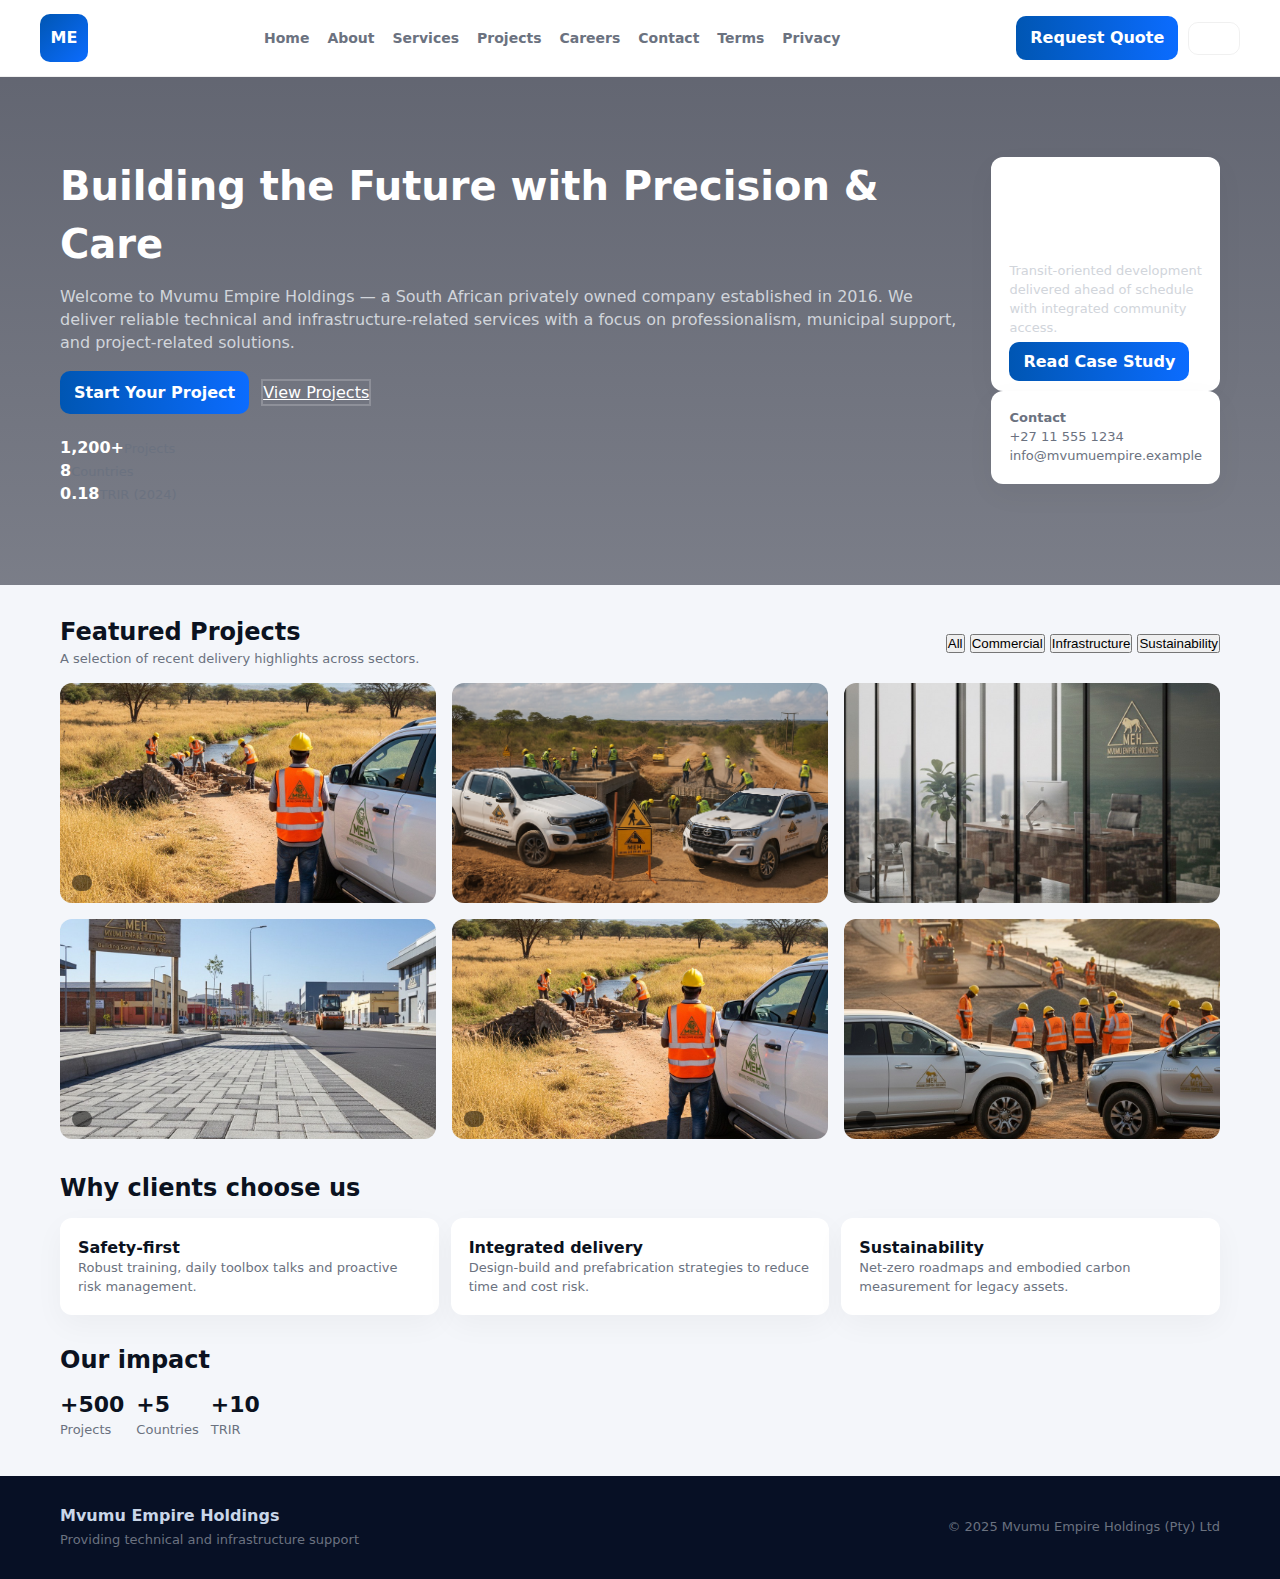
<file: index.html>
<!doctype html>
<html lang="en">
<head>
<meta charset="utf-8"/>
<meta name="viewport" content="width=device-width,initial-scale=1"/>
<title>Mvumu Empire Holdings — Home</title>
<link rel="stylesheet" href="style.css">
</head>
<body>
<header>
  <div class="container nav">
    <a class="brand" href="index.html"><div class="logo">ME</div></a>
    <nav>
      <button class="hamburger" onclick="toggleMenu()" aria-label="Open menu">☰</button>
      <ul>
        <li><a href="index.html" class="active">Home</a></li>
        <li><a href="about.html">About</a></li>
        <li><a href="services.html">Services</a></li>
        <li><a href="projects.html">Projects</a></li>
        
        <li><a href="careers.html">Careers</a></li>
        
        <li><a href="contact.html">Contact</a></li>
        <li><a href="terms.html">Terms</a></li>
        <li><a href="privacy.html">Privacy</a></li>
      </ul>
    </nav>
    <div style="display:flex;gap:10px;align-items:center">
      <a class="cta" href="contact.html">Request Quote</a>
      <button id="theme-toggle" class="cta" style="background:transparent;border:1px solid rgba(0,0,0,0.06);padding:8px 10px">Dark</button>
    </div>
  </div>
</header>

<main>
  <section class="hero">
    <div class="container hero-inner">
      <div class="hero-left fade-in">
        <h1>Building the Future with Precision & Care</h1>
        <p>Welcome to Mvumu Empire Holdings — a South African privately owned company established in 2016. We deliver reliable technical and infrastructure-related services with a focus on professionalism, municipal support, and project-related solutions.</p>
        <div style="margin-top:16px;display:flex;gap:12px;align-items:center">
          <a class="btn cta" href="contact.html">Start Your Project</a>
          <a class="btn" href="projects.html" style="background:transparent;border:2px solid rgba(255,255,255,0.2);color:white">View Projects</a>
        </div>
        <div style="margin-top:22px" class="kpi-row">
          <div class="kpi"><strong>1,200+</strong><span class="small">Projects</span></div>
          <div class="kpi"><strong>8</strong><span class="small">Countries</span></div>
          <div class="kpi"><strong>0.18</strong><span class="small">TRIR (2024)</span></div>
        </div>
      </div>
      <aside style="width:360px" class="fade-in">
        <div class="card">
          <h3 style="margin-top:0">Featured — Riverside Transit Hub</h3>
          <p class="small">Transit-oriented development delivered ahead of schedule with integrated community access.</p>
          <div style="margin-top:12px"><a href="project-p1.html" class="cta">Read Case Study</a></div>
        </div>
        <div class="card small">
          <strong>Contact</strong><br>
          +27 11 555 1234<br>info@mvumuempire.example
        </div>
      </aside>
    </div>
  </section>

  <section class="container fade-in" style="margin-top:30px">
    <div style="display:flex;align-items:center;justify-content:space-between">
      <div>
        <h2 class="section-title">Featured Projects</h2>
        <p class="small">A selection of recent delivery highlights across sectors.</p>
      </div>
      <div class="filters">
        <button class="filter-btn active" data-filter="all">All</button>
        <button class="filter-btn" data-filter="commercial">Commercial</button>
        <button class="filter-btn" data-filter="infrastructure">Infrastructure</button>
        <button class="filter-btn" data-filter="sustainability">Sustainability</button>
      </div>
    </div>
    <div class="gallery" id="gallery">
      <div class="gallery-item" data-title="Harbor Bridge Replacement" data-desc="Full replacement of a 3-span maritime bridge with prefabricated spans.">
        <img src="images/bridge site.jpeg" alt="">
        <div class="gallery-caption"></div>
      </div>
      <div class="gallery-item" data-title="Centric Tower Redevelopment" data-desc="Adaptive reuse of a 28-story tower with seismic upgrades.">
        <img src="images/project 2.png" alt="">
        <div class="gallery-caption"></div>
      </div>
      <div class="gallery-item" data-title="GreenHub Solar Campus" data-desc="Net-zero campus with 12MW PV and microgrid controls.">
        <img src="images/office 1.jpeg" alt="">
        <div class="gallery-caption"></div>
      </div>
      <div class="gallery-item" data-title="Riverside Mixed-Use" data-desc="Phased retail & residential delivery with placemaking">
        <img src="images/project 3.jpeg" alt="">
        <div class="gallery-caption"></div>
      </div>
      <div class="gallery-item" data-title="Highway Interchange Upgrade" data-desc="Accelerated bridge construction and 24/7 traffic management">
        <img src="images/bridge site.jpeg" alt="">
        <div class="gallery-caption"></div>
      </div>
      <div class="gallery-item" data-title="Low-Carbon Retrofit" data-desc="Embodied carbon reduction and envelope upgrades">
        <img src="images/project 4.png" alt="">
        <div class="gallery-caption"></div>
      </div>
    </div>
  </section>

  <section class="container fade-in" style="margin-top:32px">
    <h2 class="section-title">Why clients choose us</h2>
    <div style="display:grid;grid-template-columns:repeat(3,1fr);gap:12px;margin-top:12px">
      <div class="card center">
        <strong>Safety-first</strong>
        <p class="small">Robust training, daily toolbox talks and proactive risk management.</p>
      </div>
      <div class="card center">
        <strong>Integrated delivery</strong>
        <p class="small">Design-build and prefabrication strategies to reduce time and cost risk.</p>
      </div>
      <div class="card center">
        <strong>Sustainability</strong>
        <p class="small">Net-zero roadmaps and embodied carbon measurement for legacy assets.</p>
      </div>
    </div>
  </section>

  <section class="container fade-in" style="margin-top:28px">
    <h2 class="section-title">Our impact</h2>
    <div style="display:flex;gap:12px;margin-top:12px;flex-wrap:wrap">
      <div class="stat">
        <div data-counter="1200" style="font-size:22px;font-weight:700">+500</div>
        <div class="small">Projects</div>
      </div>
      <div class="stat">
        <div data-counter="8" style="font-size:22px;font-weight:700">+5</div>
        <div class="small">Countries</div>
      </div>
      <div class="stat">
        <div data-counter="0.18" style="font-size:22px;font-weight:700">+10</div>
        <div class="small">TRIR</div>
      </div>
    </div>
  </section>
</main>

<!-- Modal -->
<div id="modal" class="modal" aria-hidden="true">
  <div class="modal-card"></div>
</div>

<footer>
  <div class="container" style="display:flex;justify-content:space-between;align-items:center">
    <div>
      <strong>Mvumu Empire Holdings</strong><br><span class="small">Providing technical and infrastructure support</span>
    </div>
    <div class="small">© 2025 Mvumu Empire Holdings (Pty) Ltd</div>
  </div>
</footer>

<script src="script.js"></script>
</body>
</html>
</file>
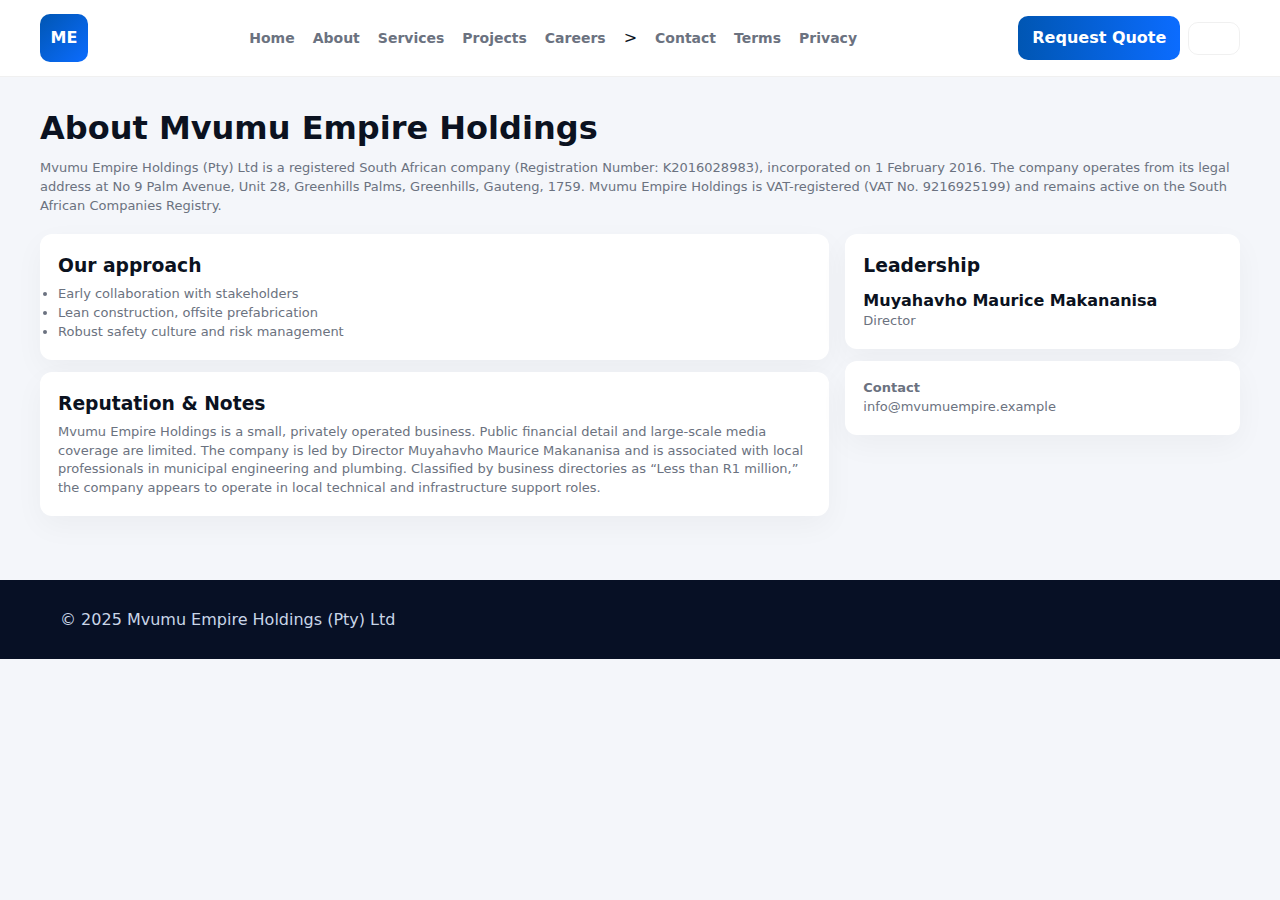
<file: about.html>
<!doctype html>
<html lang="en">
<head>
<meta charset="utf-8"/>
<meta name="viewport" content="width=device-width,initial-scale=1"/>
<title>About — Mvumu Empire Holdings</title>
<link rel="stylesheet" href="style.css">
</head>
<body>
<header>
  <div class="container nav">
    <a class="brand" href="index.html"><div class="logo">ME</div></a>
    <nav>
      <button class="hamburger" onclick="toggleMenu()">☰</button>
      <ul>
        <li><a href="index.html">Home</a></li>
        <li><a href="about.html" class="active">About</a></li>
        <li><a href="services.html">Services</a></li>
        <li><a href="projects.html">Projects</a></li>
       
        <li><a href="careers.html">Careers</a></li>
      >
        <li><a href="contact.html">Contact</a></li>
        <li><a href="terms.html">Terms</a></li>
        <li><a href="privacy.html">Privacy</a></li>
      </ul>
    </nav>
    <div style="display:flex;gap:8px;align-items:center">
      <a class="cta" href="contact.html">Request Quote</a>
      <button id="theme-toggle" class="cta" style="background:transparent;border:1px solid rgba(0,0,0,0.06);padding:8px 10px">Dark</button>
    </div>
  </div>
</header>

<main class="container" style="padding:28px 0">
  <h1>About Mvumu Empire Holdings</h1>
  <p class="small" style="margin-top:8px">
    Mvumu Empire Holdings (Pty) Ltd is a registered South African company (Registration Number: K2016028983), incorporated on 1 February 2016. The company operates from its legal address at No 9 Palm Avenue, Unit 28, Greenhills Palms, Greenhills, Gauteng, 1759. Mvumu Empire Holdings is VAT-registered (VAT No. 9216925199) and remains active on the South African Companies Registry.
  </p>

  <div style="display:grid;grid-template-columns:2fr 1fr;gap:16px;margin-top:18px">
    <div>
      <div class="card">
        <h3>Our approach</h3>
        <ul class="small">
          <li>Early collaboration with stakeholders</li>
          <li>Lean construction, offsite prefabrication</li>
          <li>Robust safety culture and risk management</li>
        </ul>
      </div>

      <div class="card" style="margin-top:12px">
        <h3>Reputation & Notes</h3>
        <p class="small">Mvumu Empire Holdings is a small, privately operated business. Public financial detail and large-scale media coverage are limited. The company is led by Director Muyahavho Maurice Makananisa and is associated with local professionals in municipal engineering and plumbing. Classified by business directories as “Less than R1 million,” the company appears to operate in local technical and infrastructure support roles.</p>
      </div>
    </div>

    <aside>
      <div class="card">
        <h3>Leadership</h3>
        <div style="margin-top:10px">
          <strong>Muyahavho Maurice Makananisa</strong><div class="small">Director</div>
        </div>
      </div>
      <div class="card small" style="margin-top:12px">
        <strong>Contact</strong><br>info@mvumuempire.example
      </div>
    </aside>
  </div>
</main>

<footer><div class="container">© 2025 Mvumu Empire Holdings (Pty) Ltd</div></footer>
<script src="script.js"></script>
</body>
</html>
</file>
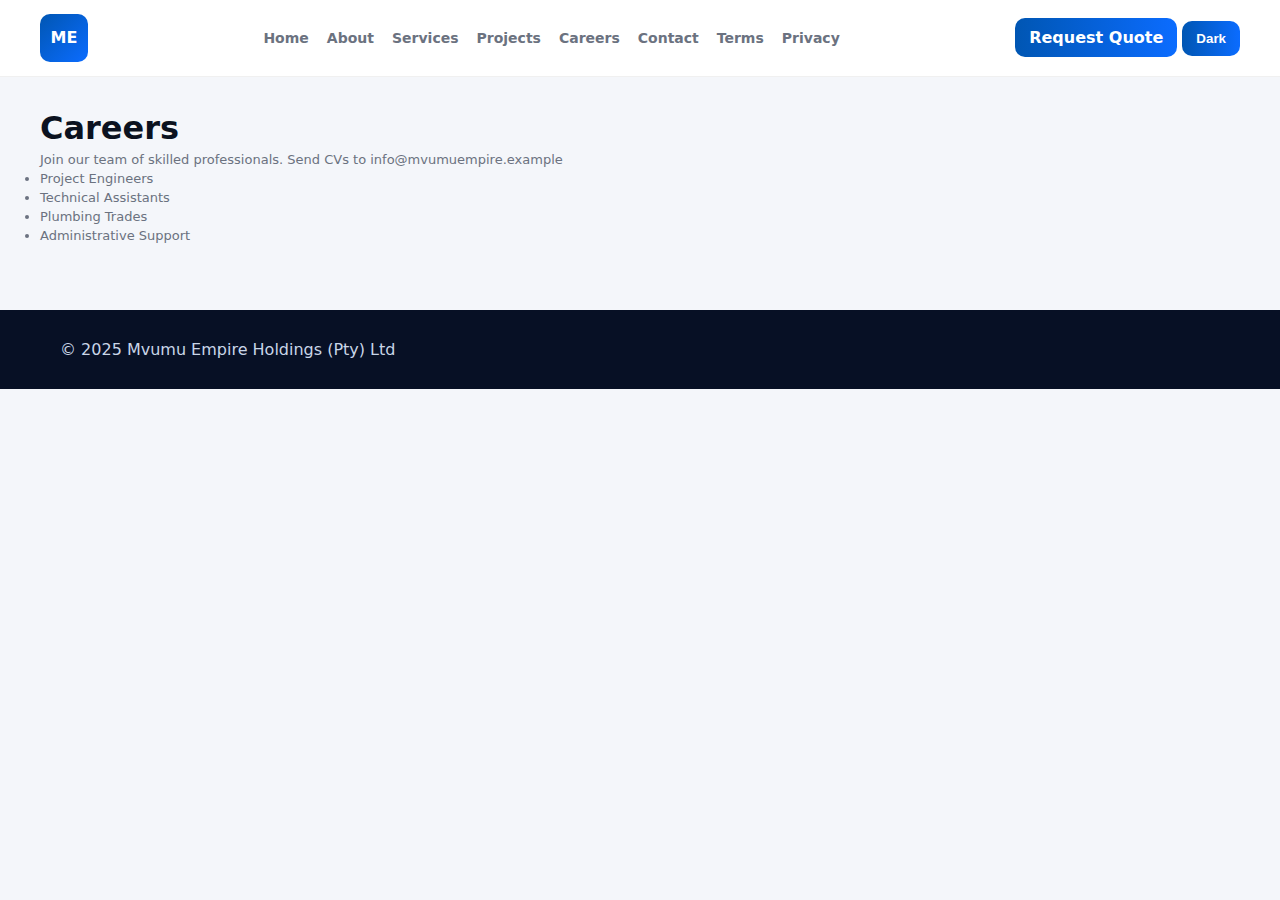
<file: careers.html>
<!doctype html>
<html lang="en">
<head>
<meta charset="utf-8"/>
<meta name="viewport" content="width=device-width,initial-scale=1"/>
<title>Careers — Mvumu Empire Holdings</title>
<link rel="stylesheet" href="style.css">
</head>
<body>
<header>
  <div class="container nav">
    <a class="brand" href="index.html"><div class="logo">ME</div></a>
    <nav>
      <button class="hamburger" onclick="toggleMenu()">☰</button>
      <ul>
        <li><a href="index.html">Home</a></li>
        <li><a href="about.html">About</a></li>
        <li><a href="services.html">Services</a></li>
        <li><a href="projects.html">Projects</a></li>
        
        <li><a href="careers.html" class="active">Careers</a></li>
        
        <li><a href="contact.html">Contact</a></li>
        <li><a href="terms.html">Terms</a></li>
        <li><a href="privacy.html">Privacy</a></li>
      </ul>
    </nav>
    <div>
      <a class="cta" href="contact.html">Request Quote</a>
      <button id="theme-toggle" class="cta">Dark</button>
    </div>
  </div>
</header>

<main class="container" style="padding:28px 0">
  <h1>Careers</h1>
  <p class="small">Join our team of skilled professionals. Send CVs to info@mvumuempire.example</p>
  <ul class="small">
    <li>Project Engineers</li>
    <li>Technical Assistants</li>
    <li>Plumbing Trades</li>
    <li>Administrative Support</li>
  </ul>
</main>

<footer><div class="container">© 2025 Mvumu Empire Holdings (Pty) Ltd</div></footer>
<script src="script.js"></script>
</body>
</html>
</file>
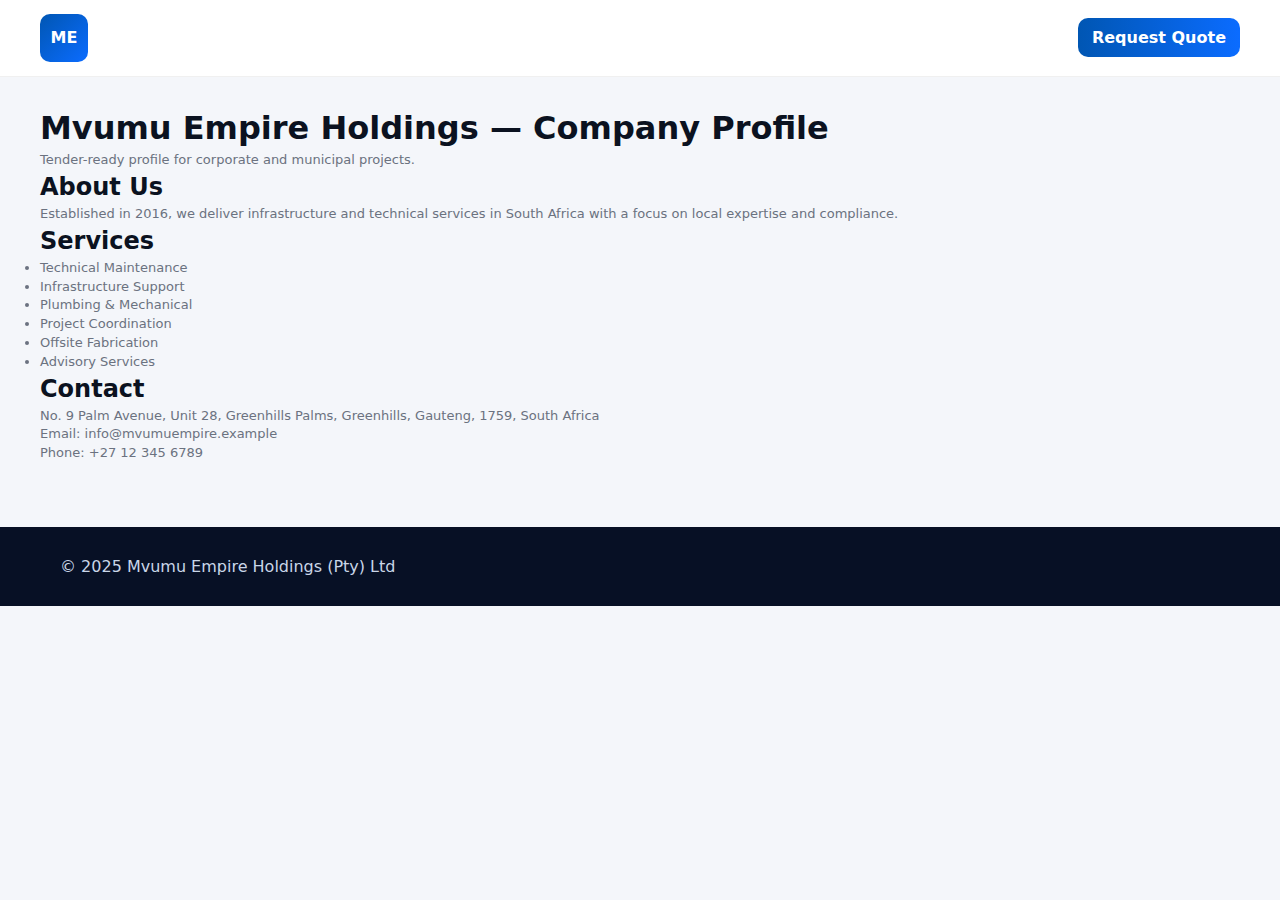
<file: company-profile.html>
<!doctype html>
<html lang="en">
<head>
<meta charset="utf-8"/>
<meta name="viewport" content="width=device-width,initial-scale=1"/>
<title>Company Profile — Mvumu Empire Holdings</title>
<link rel="stylesheet" href="style.css">
</head>
<body>
<header>
<div class="container nav">
<a class="brand" href="index.html"><div class="logo">ME</div></a>
<div><a class="cta" href="contact.html">Request Quote</a></div>
</div>
</header>

<main class="container" style="padding:28px 0">
<h1>Mvumu Empire Holdings — Company Profile</h1>
<p class="small">Tender-ready profile for corporate and municipal projects.</p>

<h2>About Us</h2>
<p class="small">Established in 2016, we deliver infrastructure and technical services in South Africa with a focus on local expertise and compliance.</p>

<h2>Services</h2>
<ul class="small">
<li>Technical Maintenance</li>
<li>Infrastructure Support</li>
<li>Plumbing & Mechanical</li>
<li>Project Coordination</li>
<li>Offsite Fabrication</li>
<li>Advisory Services</li>
</ul>

<h2>Contact</h2>
<p class="small">No. 9 Palm Avenue, Unit 28, Greenhills Palms, Greenhills, Gauteng, 1759, South Africa<br>Email: info@mvumuempire.example<br>Phone: +27 12 345 6789</p>
</main>
<footer><div class="container">© 2025 Mvumu Empire Holdings (Pty) Ltd</div></footer>
</body>
</html>
</file>
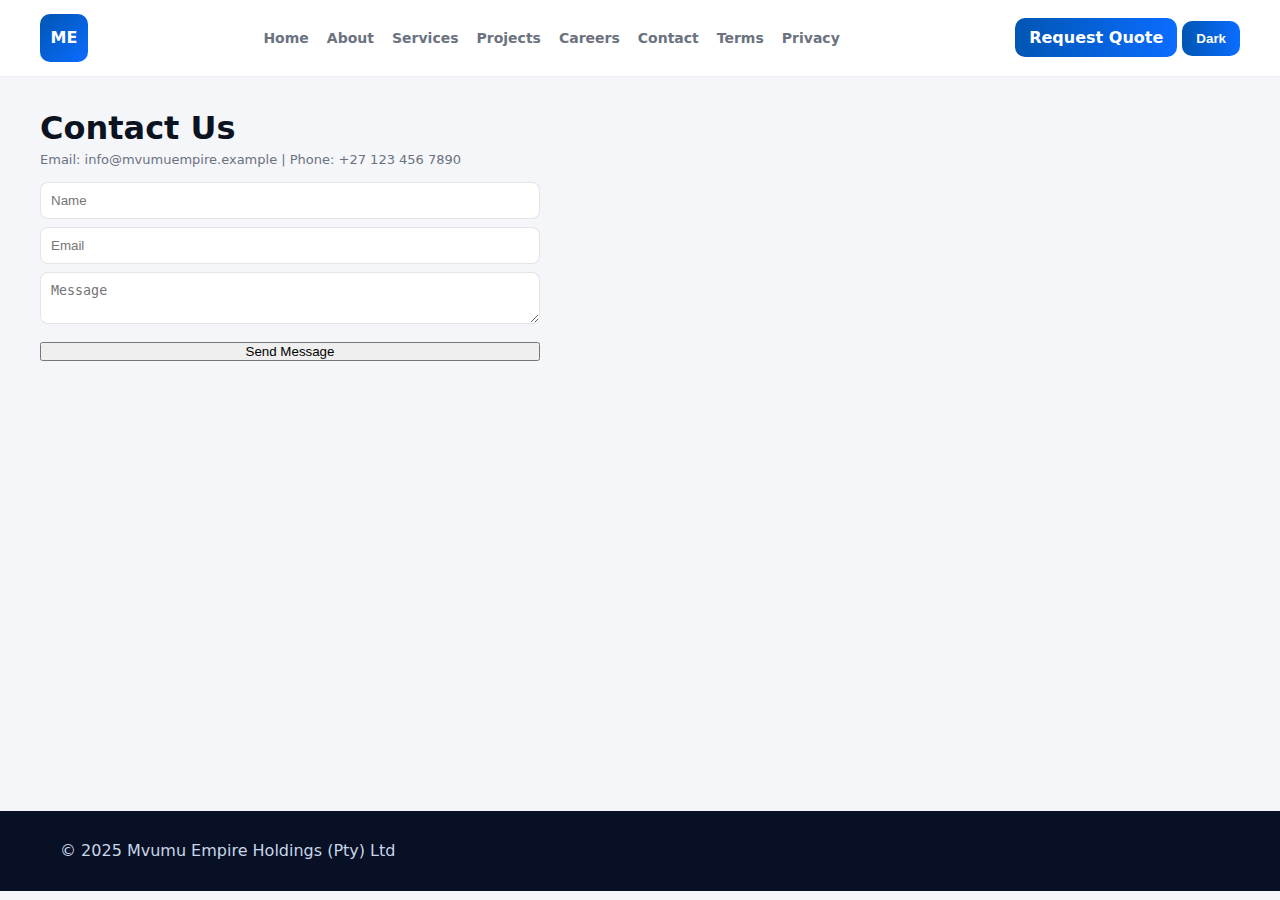
<file: contact.html>
<!doctype html>
<html lang="en">
<head>
<meta charset="utf-8"/>
<meta name="viewport" content="width=device-width,initial-scale=1"/>
<title>Contact — Mvumu Empire Holdings</title>
<link rel="stylesheet" href="style.css">
</head>
<body>
<header>
  <div class="container nav">
    <a class="brand" href="index.html"><div class="logo">ME</div></a>
    <nav>
      <button class="hamburger" onclick="toggleMenu()">☰</button>
      <ul>
        <li><a href="index.html">Home</a></li>
        <li><a href="about.html">About</a></li>
        <li><a href="services.html">Services</a></li>
        <li><a href="projects.html">Projects</a></li>
      
        <li><a href="careers.html">Careers</a></li>
 
        <li><a href="contact.html" class="active">Contact</a></li>
        <li><a href="terms.html">Terms</a></li>
        <li><a href="privacy.html">Privacy</a></li>
      </ul>
    </nav>
    <div>
      <a class="cta" href="contact.html">Request Quote</a>
      <button id="theme-toggle" class="cta">Dark</button>
    </div>
  </div>
</header>

<main class="container" style="padding:28px 0">
  <h1>Contact Us</h1>
  <p class="small">Email: info@mvumuempire.example | Phone: +27 123 456 7890</p>
  <form style="margin-top:12px;display:grid;gap:8px;max-width:500px">
    <input type="text" placeholder="Name" required>
    <input type="email" placeholder="Email" required>
    <textarea placeholder="Message" required></textarea>
    <button type="submit">Send Message</button>
  </form>
</main>
<iframe
  src="https://www.google.com/maps?q=No.%209%20Palm%20Avenue,%20Greenhills,%20Gauteng,%201759,%20South%20Africa&output=embed"
  width="100%"
  height="380"
  style="border:0"
  loading="lazy"
  referrerpolicy="no-referrer-when-downgrade">
</iframe>


<footer><div class="container">© 2025 Mvumu Empire Holdings (Pty) Ltd</div></footer>
<script src="script.js"></script>
</body>
</html>
</file>
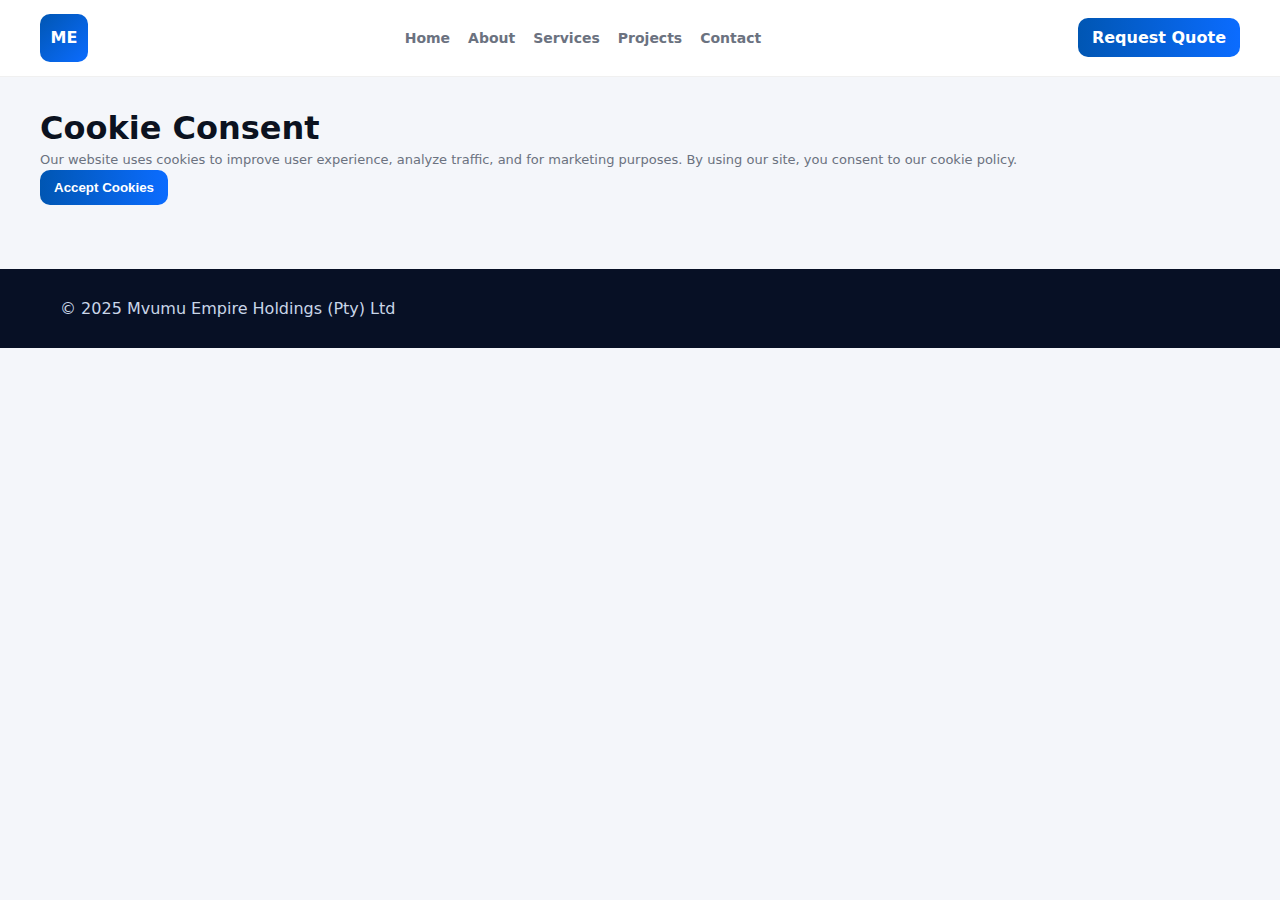
<file: cookie-consent.html>
<!doctype html>
<html lang="en">
<head>
<meta charset="utf-8"/>
<meta name="viewport" content="width=device-width,initial-scale=1"/>
<title>Cookie Consent — Mvumu Empire Holdings</title>
<link rel="stylesheet" href="style.css">
</head>
<body>
<header>
  <div class="container nav">
    <a class="brand" href="index.html"><div class="logo">ME</div></a>
    <nav>
      <button class="hamburger" onclick="toggleMenu()">☰</button>
      <ul>
        <li><a href="index.html">Home</a></li>
        <li><a href="about.html">About</a></li>
        <li><a href="services.html">Services</a></li>
        <li><a href="projects.html">Projects</a></li>
       
        <li><a href="contact.html">Contact</a></li>
      </ul>
    </nav>
    <div><a class="cta" href="contact.html">Request Quote</a></div>
  </div>
</header>

<main class="container" style="padding:28px 0">
<h1>Cookie Consent</h1>
<p class="small">Our website uses cookies to improve user experience, analyze traffic, and for marketing purposes. By using our site, you consent to our cookie policy.</p>

<button class="cta" onclick="acceptCookies()">Accept Cookies</button>

<script>
function acceptCookies(){
  localStorage.setItem('cookiesAccepted', 'true');
  alert('Thank you for accepting cookies.');
}
</script>
</main>
<footer><div class="container">© 2025 Mvumu Empire Holdings (Pty) Ltd</div></footer>
<script src="script.js"></script>
</body>
</html>
</file>
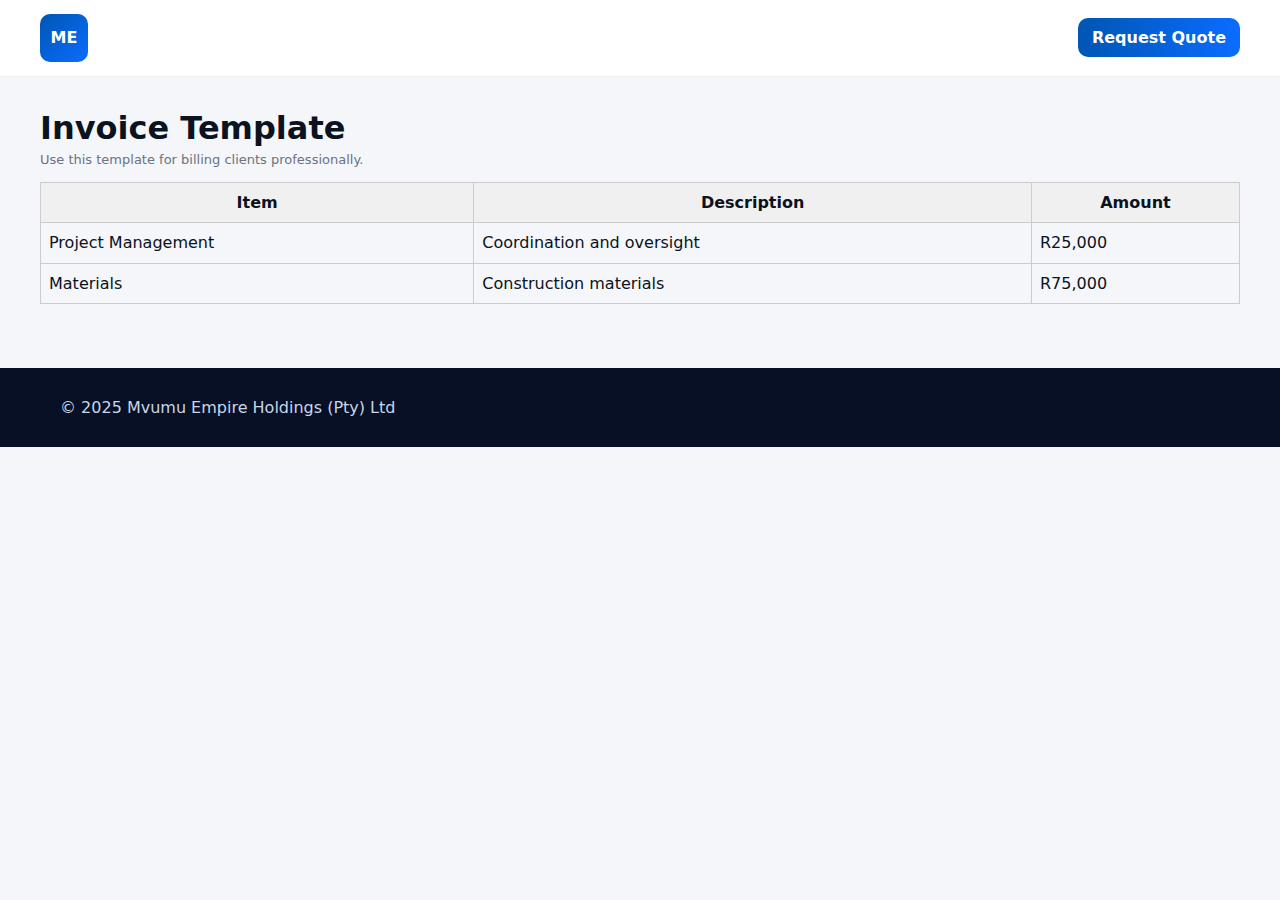
<file: invoice-template.html>
<!doctype html>
<html lang="en">
<head>
<meta charset="utf-8"/>
<meta name="viewport" content="width=device-width,initial-scale=1"/>
<title>Invoice Template — Mvumu Empire Holdings</title>
<link rel="stylesheet" href="style.css">
</head>
<body>
<header>
  <div class="container nav">
    <a class="brand" href="index.html"><div class="logo">ME</div></a>
    <div><a class="cta" href="contact.html">Request Quote</a></div>
  </div>
</header>

<main class="container" style="padding:28px 0">
<h1>Invoice Template</h1>
<p class="small">Use this template for billing clients professionally.</p>

<table style="width:100%;border-collapse:collapse;margin-top:12px;">
  <tr style="background:#f0f0f0;">
    <th style="padding:8px;border:1px solid #ccc;">Item</th>
    <th style="padding:8px;border:1px solid #ccc;">Description</th>
    <th style="padding:8px;border:1px solid #ccc;">Amount</th>
  </tr>
  <tr>
    <td style="padding:8px;border:1px solid #ccc;">Project Management</td>
    <td style="padding:8px;border:1px solid #ccc;">Coordination and oversight</td>
    <td style="padding:8px;border:1px solid #ccc;">R25,000</td>
  </tr>
  <tr>
    <td style="padding:8px;border:1px solid #ccc;">Materials</td>
    <td style="padding:8px;border:1px solid #ccc;">Construction materials</td>
    <td style="padding:8px;border:1px solid #ccc;">R75,000</td>
  </tr>
</table>
</main>
<footer><div class="container">© 2025 Mvumu Empire Holdings (Pty) Ltd</div></footer>
</body>
</html>
</file>
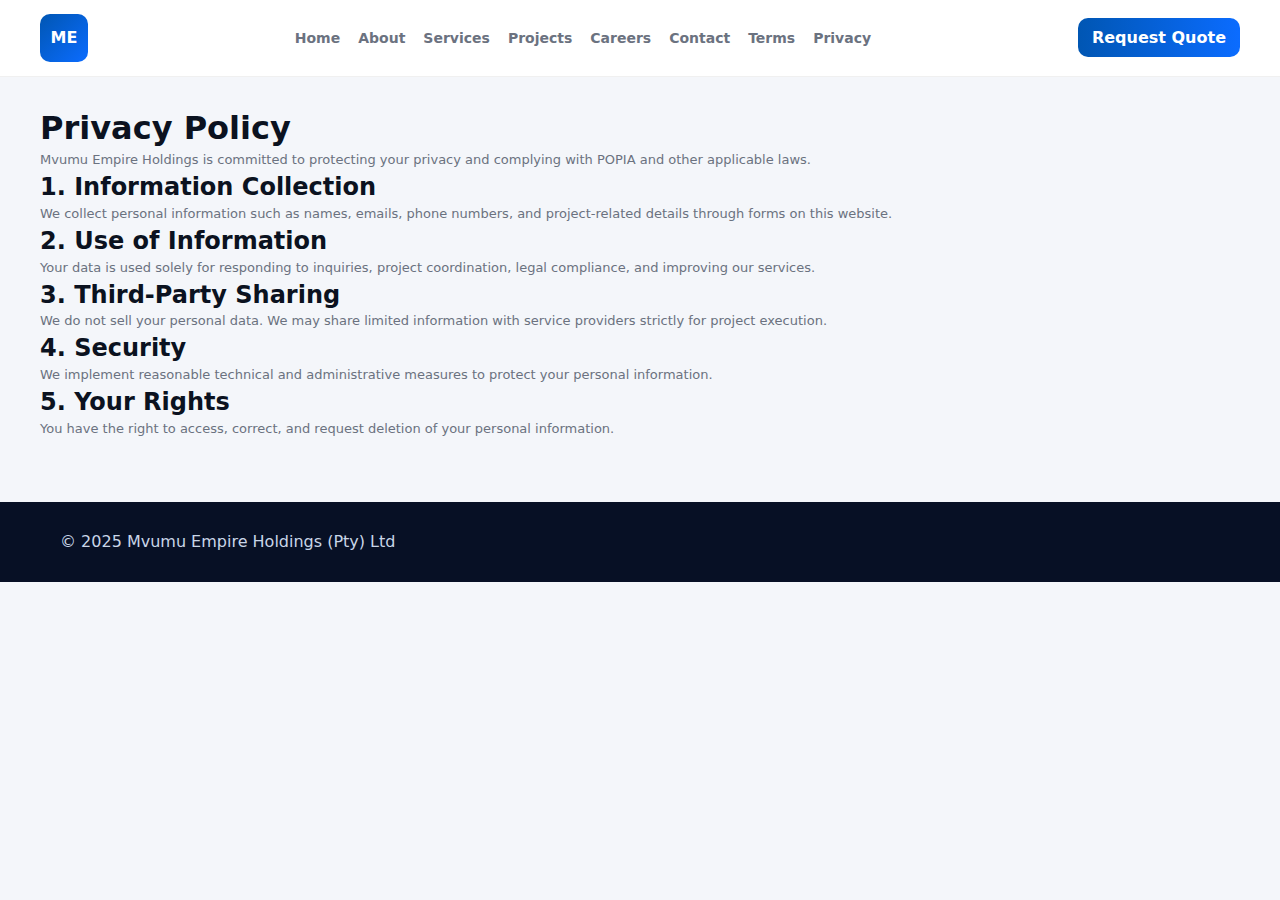
<file: privacy.html>
<!doctype html>
<html lang="en">
<head>
<meta charset="utf-8"/>
<meta name="viewport" content="width=device-width,initial-scale=1"/>
<title>Privacy Policy — Mvumu Empire Holdings</title>
<link rel="stylesheet" href="style.css">
</head>
<body>
<header>
  <div class="container nav">
    <a class="brand" href="index.html"><div class="logo">ME</div></a>
    <nav>
      <button class="hamburger" onclick="toggleMenu()">☰</button>
      <ul>
       <li><a href="index.html">Home</a></li>
        <li><a href="about.html">About</a></li>
        <li><a href="services.html">Services</a></li>
        <li><a href="projects.html">Projects</a></li>
        
        <li><a href="careers.html">Careers</a></li>
        
        <li><a href="contact.html">Contact</a></li>
        <li><a href="terms.html">Terms</a></li>
        <li><a href="privacy.html">Privacy</a></li>
    </nav>
    <div><a class="cta" href="contact.html">Request Quote</a></div>
  </div>
</header>

<main class="container" style="padding:28px 0">
<h1>Privacy Policy</h1>
<p class="small">Mvumu Empire Holdings is committed to protecting your privacy and complying with POPIA and other applicable laws.</p>

<h2>1. Information Collection</h2>
<p class="small">We collect personal information such as names, emails, phone numbers, and project-related details through forms on this website.</p>

<h2>2. Use of Information</h2>
<p class="small">Your data is used solely for responding to inquiries, project coordination, legal compliance, and improving our services.</p>

<h2>3. Third-Party Sharing</h2>
<p class="small">We do not sell your personal data. We may share limited information with service providers strictly for project execution.</p>

<h2>4. Security</h2>
<p class="small">We implement reasonable technical and administrative measures to protect your personal information.</p>

<h2>5. Your Rights</h2>
<p class="small">You have the right to access, correct, and request deletion of your personal information.</p>

</main>
<footer><div class="container">© 2025 Mvumu Empire Holdings (Pty) Ltd</div></footer>
<script src="script.js"></script>
</body>
</html>
</file>
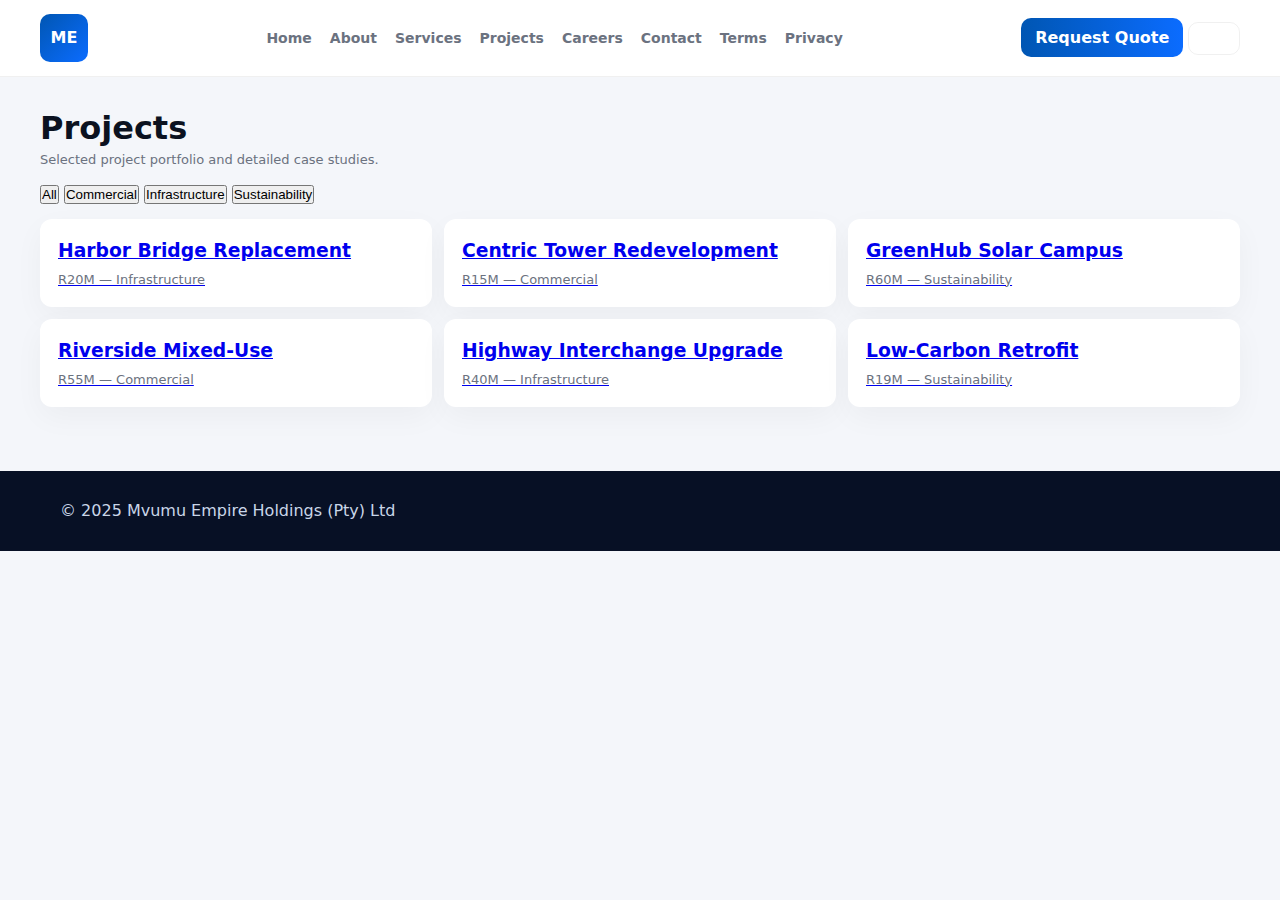
<file: projects.html>
<!doctype html>
<html lang="en">
<head>
<meta charset="utf-8"/>
<meta name="viewport" content="width=device-width,initial-scale=1"/>
<title>Projects — Mvumu Empire Holdings</title>
<link rel="stylesheet" href="style.css">
</head>
<body>
<header>
  <div class="container nav">
    <a class="brand" href="index.html"><div class="logo">ME</div></a>
    <nav>
      <button class="hamburger" onclick="toggleMenu()">☰</button>
      <ul>
        <li><a href="index.html">Home</a></li>
        <li><a href="about.html">About</a></li>
        <li><a href="services.html">Services</a></li>
        <li><a href="projects.html" class=>Projects</a></li>
        
        <li><a href="careers.html">Careers</a></li>
       
        <li><a href="contact.html">Contact</a></li>
        <li><a href="terms.html">Terms</a></li>
        <li><a href="privacy.html">Privacy</a></li>
      </ul>
    </nav>
    <div>
      <a class="cta" href="contact.html">Request Quote</a>
      <button id="theme-toggle" class="cta" style="background:transparent;border:1px solid rgba(0,0,0,0.06);padding:8px 10px">Dark</button>
    </div>
  </div>
</header>

<main class="container" style="padding:28px 0">
  <h1>Projects</h1>
  <p class="small">Selected project portfolio and detailed case studies.</p>

  <div class="filters" style="margin-top:12px">
    <button class="filter-btn active" data-filter="all">All</button>
    <button class="filter-btn" data-filter="commercial">Commercial</button>
    <button class="filter-btn" data-filter="infrastructure">Infrastructure</button>
    <button class="filter-btn" data-filter="sustainability">Sustainability</button>
  </div>

  <div style="margin-top:14px;display:grid;grid-template-columns:repeat(3,1fr);gap:12px" id="projectsGrid">
    <a class="card" href="project-p1.html" data-type="infrastructure"><h3>Harbor Bridge Replacement</h3><p class="small">R20M — Infrastructure</p></a>
    <a class="card" href="project-p2.html" data-type="commercial"><h3>Centric Tower Redevelopment</h3><p class="small">R15M — Commercial</p></a>
    <a class="card" href="project-p3.html" data-type="sustainability"><h3>GreenHub Solar Campus</h3><p class="small">R60M — Sustainability</p></a>
    <a class="card" href="project-p4.html" data-type="commercial"><h3>Riverside Mixed-Use</h3><p class="small">R55M — Commercial</p></a>
    <a class="card" href="project-p5.html" data-type="infrastructure"><h3>Highway Interchange Upgrade</h3><p class="small">R40M — Infrastructure</p></a>
    <a class="card" href="project-p6.html" data-type="sustainability"><h3>Low-Carbon Retrofit</h3><p class="small">R19M — Sustainability</p></a>
  </div>
</main>

<footer><div class="container">© 2025 Mvumu Empire Holdings (Pty) Ltd</div></footer>
<script src="script.js"></script>
<script>
  const filterBtns = document.querySelectorAll('.filter-btn');
  const projects = document.querySelectorAll('#projectsGrid .card');
  filterBtns.forEach(btn=>{
    btn.addEventListener('click', ()=>{
      filterBtns.forEach(b=>b.classList.remove('active'));
      btn.classList.add('active');
      const f = btn.dataset.filter;
      projects.forEach(p=>{
        if(f==='all' || p.dataset.type===f) p.style.display='';
        else p.style.display='none';
      });
    });
  });
</script>
</file>
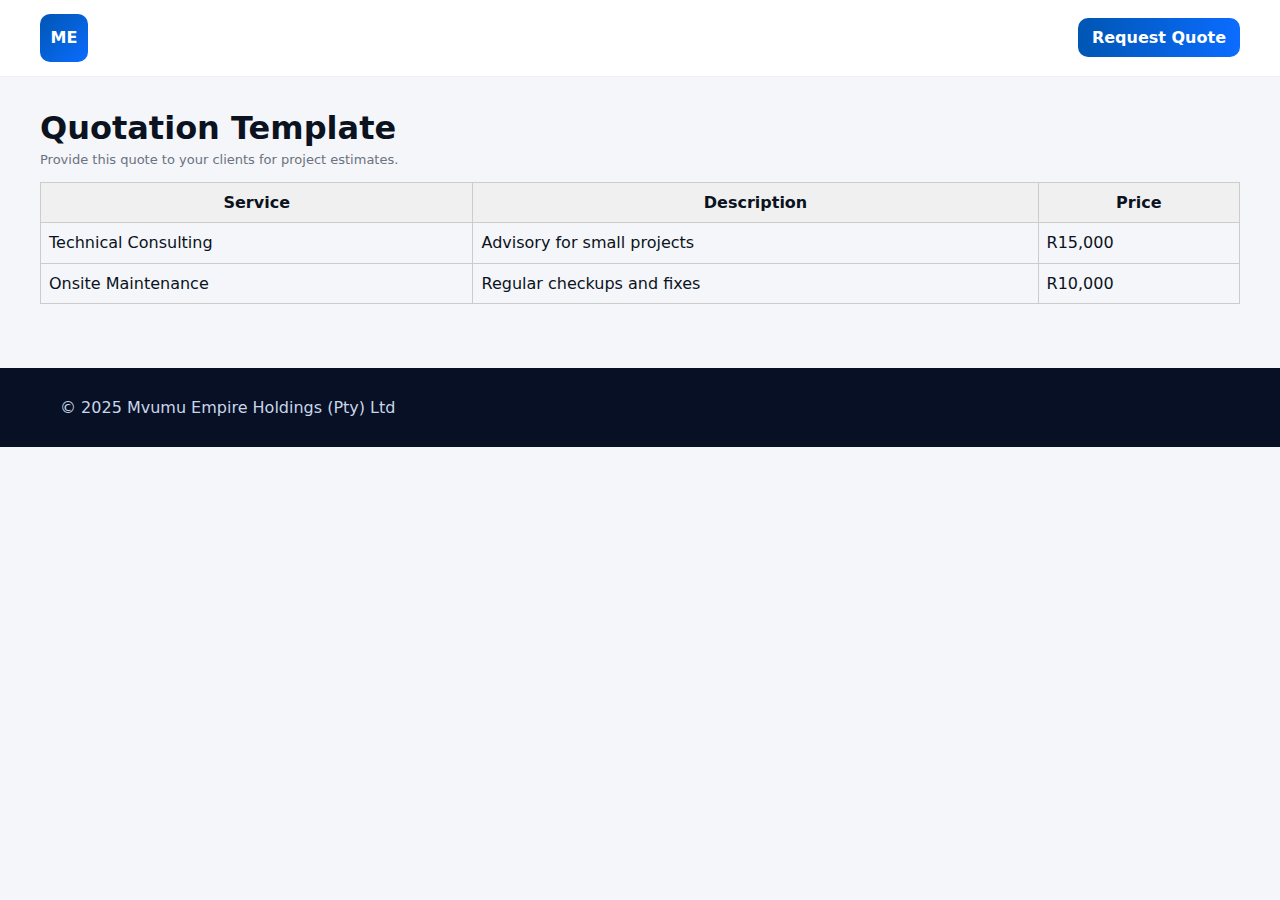
<file: quotation-template.html>
<!doctype html>
<html lang="en">
<head>
<meta charset="utf-8"/>
<meta name="viewport" content="width=device-width,initial-scale=1"/>
<title>Quotation Template — Mvumu Empire Holdings</title>
<link rel="stylesheet" href="style.css">
</head>
<body>
<header>
<div class="container nav">
<a class="brand" href="index.html"><div class="logo">ME</div></a>
<div><a class="cta" href="contact.html">Request Quote</a></div>
</div>
</header>

<main class="container" style="padding:28px 0">
<h1>Quotation Template</h1>
<p class="small">Provide this quote to your clients for project estimates.</p>

<table style="width:100%;border-collapse:collapse;margin-top:12px;">
<tr style="background:#f0f0f0;">
<th style="padding:8px;border:1px solid #ccc;">Service</th>
<th style="padding:8px;border:1px solid #ccc;">Description</th>
<th style="padding:8px;border:1px solid #ccc;">Price</th>
</tr>
<tr>
<td style="padding:8px;border:1px solid #ccc;">Technical Consulting</td>
<td style="padding:8px;border:1px solid #ccc;">Advisory for small projects</td>
<td style="padding:8px;border:1px solid #ccc;">R15,000</td>
</tr>
<tr>
<td style="padding:8px;border:1px solid #ccc;">Onsite Maintenance</td>
<td style="padding:8px;border:1px solid #ccc;">Regular checkups and fixes</td>
<td style="padding:8px;border:1px solid #ccc;">R10,000</td>
</tr>
</table>
</main>
<footer><div class="container">© 2025 Mvumu Empire Holdings (Pty) Ltd</div></footer>
</body>
</html>
</file>
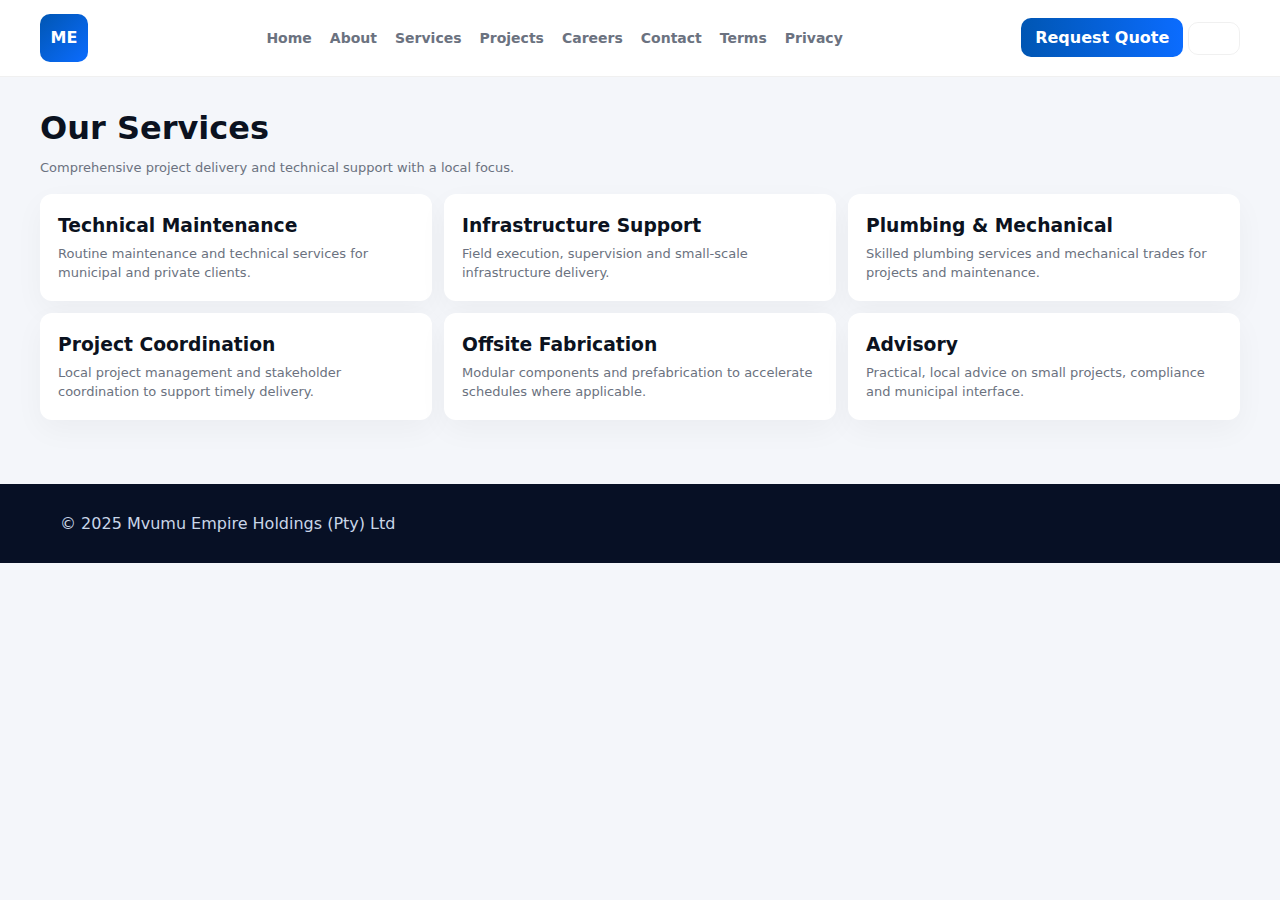
<file: services.html>
<!doctype html>
<html lang="en">
<head>
<meta charset="utf-8"/>
<meta name="viewport" content="width=device-width,initial-scale=1"/>
<title>Services — Mvumu Empire Holdings</title>
<link rel="stylesheet" href="style.css">
</head>
<body>
<header>
  <div class="container nav">
    <a class="brand" href="index.html"><div class="logo">ME</div></a>
    <nav>
      <button class="hamburger" onclick="toggleMenu()">☰</button>
      <ul>
        <li><a href="index.html">Home</a></li>
        <li><a href="about.html">About</a></li>
        <li><a href="services.html" class="active">Services</a></li>
        <li><a href="projects.html">Projects</a></li>
        <li><a href="careers.html">Careers</a></li>
      
        <li><a href="contact.html">Contact</a></li>
        <li><a href="terms.html">Terms</a></li>
        <li><a href="privacy.html">Privacy</a></li>
      </ul>
    </nav>
    <div>
      <a class="cta" href="contact.html">Request Quote</a>
      <button id="theme-toggle" class="cta" style="background:transparent;border:1px solid rgba(0,0,0,0.06);padding:8px 10px">Dark</button>
    </div>
  </div>
</header>

<main class="container" style="padding:28px 0">
  <h1>Our Services</h1>
  <p class="small" style="margin-top:8px">Comprehensive project delivery and technical support with a local focus.</p>

  <div style="display:grid;grid-template-columns:repeat(3,1fr);gap:12px;margin-top:16px">
    <div class="card fade-in"><h3>Technical Maintenance</h3><p class="small">Routine maintenance and technical services for municipal and private clients.</p></div>
    <div class="card fade-in"><h3>Infrastructure Support</h3><p class="small">Field execution, supervision and small-scale infrastructure delivery.</p></div>
    <div class="card fade-in"><h3>Plumbing & Mechanical</h3><p class="small">Skilled plumbing services and mechanical trades for projects and maintenance.</p></div>
    <div class="card fade-in"><h3>Project Coordination</h3><p class="small">Local project management and stakeholder coordination to support timely delivery.</p></div>
    <div class="card fade-in"><h3>Offsite Fabrication</h3><p class="small">Modular components and prefabrication to accelerate schedules where applicable.</p></div>
    <div class="card fade-in"><h3>Advisory</h3><p class="small">Practical, local advice on small projects, compliance and municipal interface.</p></div>
  </div>
</main>

<footer><div class="container">© 2025 Mvumu Empire Holdings (Pty) Ltd</div></footer>
<script src="script.js"></script>
</body>
</html>
</file>
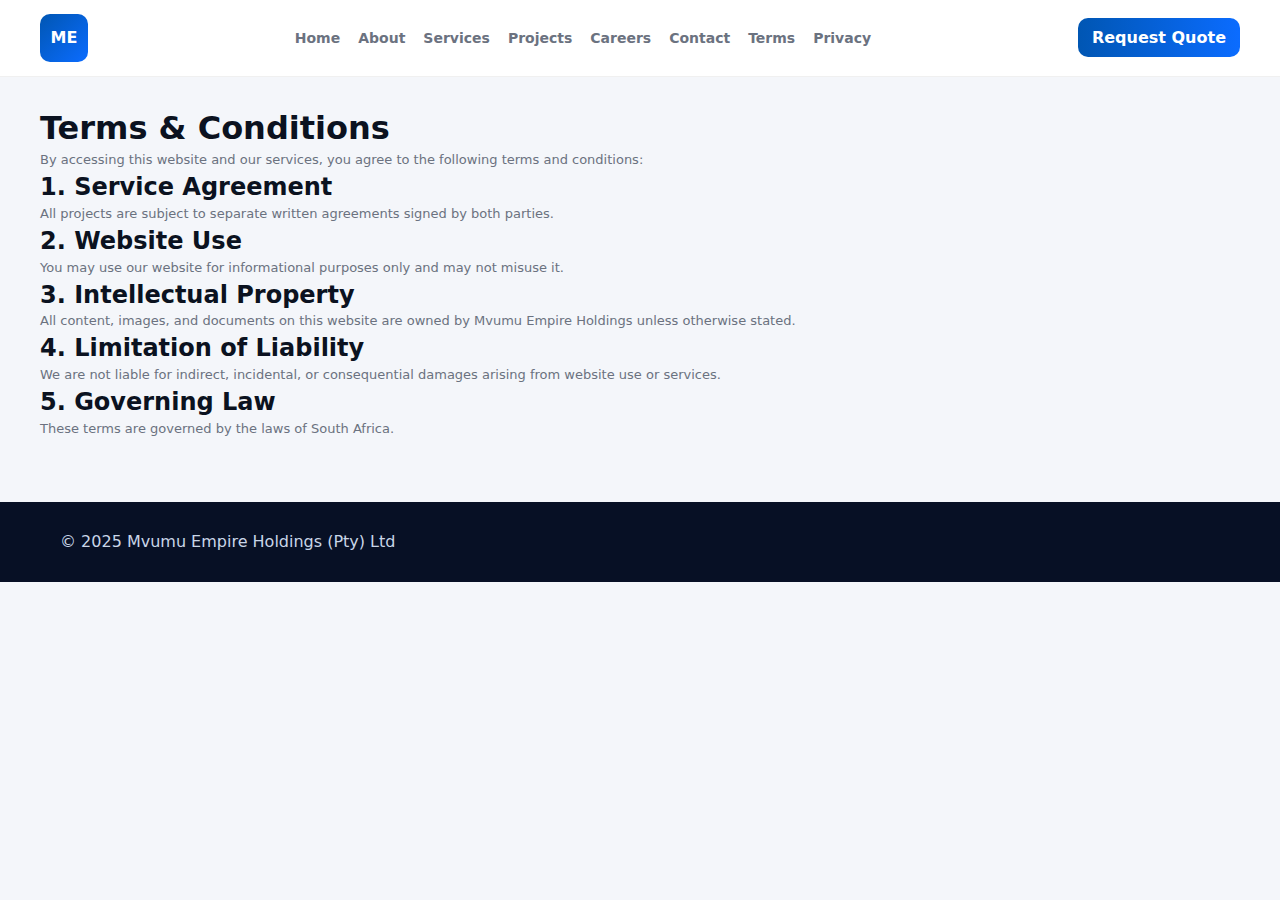
<file: terms.html>
<!doctype html>
<html lang="en">
<head>
<meta charset="utf-8"/>
<meta name="viewport" content="width=device-width,initial-scale=1"/>
<title>Terms & Conditions — Mvumu Empire Holdings</title>
<link rel="stylesheet" href="style.css">
</head>
<body>
<header>
  <div class="container nav">
    <a class="brand" href="index.html"><div class="logo">ME</div></a>
    <nav>
      <button class="hamburger" onclick="toggleMenu()">☰</button>
      <ul>
        <li><a href="index.html" class="active">Home</a></li>
        <li><a href="about.html">About</a></li>
        <li><a href="services.html">Services</a></li>
        <li><a href="projects.html">Projects</a></li>
        
        <li><a href="careers.html">Careers</a></li>
        
        <li><a href="contact.html">Contact</a></li>
        <li><a href="terms.html">Terms</a></li>
        <li><a href="privacy.html">Privacy</a></li>
      </ul>
    </nav>
    <div><a class="cta" href="contact.html">Request Quote</a></div>
  </div>
</header>

<main class="container" style="padding:28px 0">
<h1>Terms & Conditions</h1>
<p class="small">By accessing this website and our services, you agree to the following terms and conditions:</p>

<h2>1. Service Agreement</h2>
<p class="small">All projects are subject to separate written agreements signed by both parties.</p>

<h2>2. Website Use</h2>
<p class="small">You may use our website for informational purposes only and may not misuse it.</p>

<h2>3. Intellectual Property</h2>
<p class="small">All content, images, and documents on this website are owned by Mvumu Empire Holdings unless otherwise stated.</p>

<h2>4. Limitation of Liability</h2>
<p class="small">We are not liable for indirect, incidental, or consequential damages arising from website use or services.</p>

<h2>5. Governing Law</h2>
<p class="small">These terms are governed by the laws of South Africa.</p>
</main>
<footer><div class="container">© 2025 Mvumu Empire Holdings (Pty) Ltd</div></footer>
<script src="script.js"></script>
</body>
</html>
</file>
<file: style.css>
/* RESET */
*{box-sizing:border-box;margin:0;padding:0}
html,body{height:100%}
body{
  font-family: "Inter", system-ui, -apple-system, "Segoe UI", Roboto, Arial;
  background:var(--bg,#f5f7fb);
  color:var(--text,#0b1220);
  line-height:1.45;
  transition:background .25s,color .25s;
}

/* THEME */
:root{
  --bg:#f4f6fa;
  --card:#ffffff;
  --muted:#6b7280;
  --accent:#0056b3;
  --accent2:#0b6cff;
  --text:#0b1220;
}
.dark{
  --bg:#0b1220;
  --card:#0f1b2b;
  --muted:#9aa4b2;
  --accent:#3b82f6;
  --accent2:#60a5fa;
  --text:#e6eef8;
}

/* LAYOUT */
.container{max-width:1200px;margin:0 auto;padding:0 20px}
header{
  position:sticky;top:0;z-index:50;
  background:var(--card);
  border-bottom:1px solid rgba(0,0,0,.06);
}
.nav{
  display:flex;align-items:center;justify-content:space-between;
  padding:14px 0;gap:16px
}
.brand{text-decoration:none;color:inherit;display:flex;align-items:center}
.logo{
  width:48px;height:48px;border-radius:10px;
  background:linear-gradient(135deg,var(--accent),var(--accent2));
  display:flex;align-items:center;justify-content:center;
  color:#fff;font-weight:800
}
nav ul{display:flex;gap:18px;list-style:none;align-items:center}
nav a{color:var(--muted);text-decoration:none;font-weight:600;font-size:14px}
.hamburger{display:none;background:none;border:0;font-size:22px}

/* BUTTONS */
.cta{
  background:linear-gradient(90deg,var(--accent),var(--accent2));
  color:#fff;padding:10px 14px;border-radius:10px;
  font-weight:700;text-decoration:none;border:0;cursor:pointer
}

/* HERO */
.hero{
  padding:80px 0;color:#fff;
  background-size:cover;background-position:center;
  position:relative
}
.hero::after{
  content:"";position:absolute;inset:0;
  background:linear-gradient(180deg,rgba(2,6,23,.6),rgba(2,6,23,.5))
}
.hero-inner{position:relative;z-index:2;display:flex;gap:28px}
.hero h1{font-size:40px;margin-bottom:12px}
.hero p{color:#d1d5db}

/* CARDS */
.card{
  background:var(--card);
  padding:18px;border-radius:12px;
  box-shadow:0 10px 30px rgba(9,12,22,.04)
}
.card h3{margin-bottom:6px}
.small{font-size:13px;color:var(--muted)}

/* GALLERY (UNCHANGED) */
.gallery{
  display:grid;
  grid-template-columns:repeat(3,1fr);
  gap:16px;margin-top:14px
}
.gallery-item{
  border-radius:12px;overflow:hidden;
  cursor:pointer;position:relative;
  transition:transform .25s,box-shadow .25s
}
.gallery-item img{
  width:100%;height:220px;object-fit:cover;display:block
}
.gallery-item:hover{
  transform:translateY(-6px);
  box-shadow:0 12px 36px rgba(7,12,20,.12)
}
.gallery-caption{
  position:absolute;left:12px;bottom:12px;
  background:rgba(0,0,0,.5);
  color:#fff;padding:8px 10px;
  border-radius:8px;font-size:13px
}

/* MODAL */
.modal{
  position:fixed;inset:0;
  background:rgba(3,6,12,.6);
  display:none;align-items:center;justify-content:center;
  padding:20px;z-index:120
}
.modal.open{display:flex}
.modal-card{
  background:var(--card);
  max-width:1000px;
  border-radius:12px;
  max-height:90vh;overflow:auto;padding:18px
}

/* FORMS */
input,select,textarea{
  width:100%;padding:10px;
  border-radius:8px;
  border:1px solid rgba(0,0,0,.1)
}
button[type=submit]{margin-top:10px}

/* FOOTER */
footer{
  background:#071025;
  color:#c9d6e8;
  padding:28px 0;margin-top:36px
}

/* RESPONSIVE */
@media(max-width:1000px){
  .gallery{grid-template-columns:repeat(2,1fr)}
}
@media(max-width:640px){
  nav ul{display:none}
  .hamburger{display:block}
  .gallery{grid-template-columns:1fr}
}
</file>
